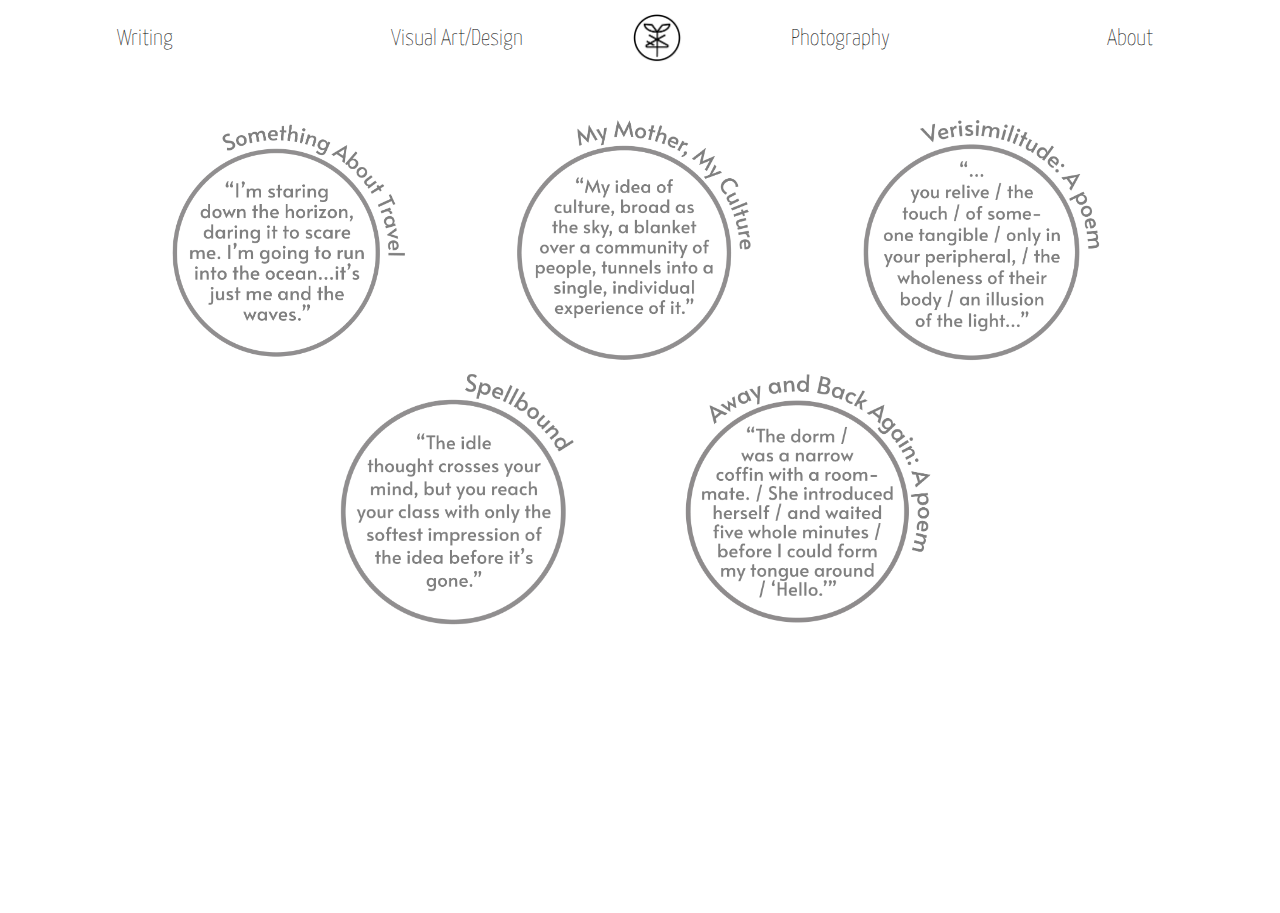
<file: writing.html>
<!DOCTYPE html>
<html>
  <head>
    <link rel="stylesheet" type="text/css" href="css/writing-style.css">
    <link rel="stylesheet" type="text/css" href="css/recurring.css"
    <meta name='viewport' content='width=device-width, initial-scale=1.0, maximum-scale=1.0' />
    <link href="https://fonts.googleapis.com/css?family=Yanone+Kaffeesatz&display=swap" rel="stylesheet">
    <link href="https://fonts.googleapis.com/css?family=Overpass&display=swap" rel="stylesheet">
    <title> Sean Tseng - Writing </title>
</head>

<body>

  <div class=bigdiv>
    <div class=navbar>
      <div class=navitem ><a class=navtext href="writing.html"> Writing </a></div>
      <div class=navitem ><a class=navtext href="design.html"> Visual Art/Design </a></div>
      <a id=homelink href="index.html"><img class=home src="assets/mylogo.png" width=50%></a>
      <div class=navitem ><a class=navtext href="photo.html"> Photography </a></div>
      <div class=navitem ><a class=navtext href="about.html"> About </a></div>
    </div>

<div class=centerme>
    <div class=cardcolumn>

      <div class=cardrow><a class=cardlink href="https://www.homespunsails.org/copy-of-2018-2019" target="_blank"><img class=writingcards src="writing img/travel.png"></a></div>
      <div class=cardrow><a class=cardlink href="https://www.dailycal.org/2018/11/23/my-mother-culture-personal-essay/" target="_blank"><img class=writingcards src="writing img/mother.png"></a></div>
      <div class=cardrow><a class=cardlink href="https://www.dailycal.org/2018/02/03/weekender-verisimilitude-poem/" target="_blank"><img class=writingcards src="writing img/veris.png"></a></div>


      <div class=cardrow><a class=cardlink href="https://www.dailycal.org/2018/10/19/spellbound-a-short-story/" target="_blank"><img class=writingcards src="writing img/spell.png"></a></div>
      <div class=cardrow2><a class=cardlink href="http://asianpacificfund.org/away-and-back-again/" target="_blank"><img class=writingcards src="writing img/away.png"></a></div>

    </div>

    <script src="js/writing.js"></script>

</div>
</body>
</file>
<file: css/writing-style.css>
html, body {
    overflow: hidden;
}

.cardlink {
  width: 50%;
}

.centerme {
  vertical-align: middle;
  display: flex;

  align-items: center;
  justify-content: center;
}

.cardcolumn {
  display: inline-flex;
  flex-wrap: wrap;
  align-items: center;
  justify-content: center;
  margin: 0 auto;
  background-color: ;
  vertical-align: middle;
  padding: 4%;
}

.cardrow {
  background-color: ;
  width: 30%;
  text-align: center;
  /*
  display: flex;
  flex-direction: row;
  align-items: center;
  justify-content: center;
}
*/
}

.cardrow2 {
  width: 31%;
  text-align: center;
}

.writingcards {
  width: 70%;
  opacity: .5;
  transition: .5s;
  /*
  display: flex;
  flex-direction: row;
  align-items: center;
  justify-content: center;
*/
}

.writingcards:hover {
  opacity: 1;
  transition: .5s;
  transform: scale(1.05);
}

/*
.cardsrow2 {
  display: flex;
  flex-direction: row;
  align-items: center;
  justify-content: center;
}


.cardsrow1 img {
  width: 70%;
  margin: 15%;
  vertical-align: middle;
 justify-content: space-between;
}

.cardsrow2 img {
  width: 45%;
  margin-left: 25%;
  vertical-align: middle;
  justify-content: space-between;
}
*/

@keyframes zoomIn {
    from {
        transform: scale(0);
    }

    to {
        transform: scale(1);
    }
}

.writingcards {
  animation-name: zoomIn;
  animation-duration: 3s;
}
</file>
<file: css/recurring.css>
/* Nav Bar CSS */
html, body {
    height: 100vh;
    width: 98vw;
    margin-top: .5%;
    padding: 0;
}

/* Logo link width */
#homelink {
  width: 4%;
}

/* Logo image width */
.home {
  width: 100%;
}

/* Nav Bar flexbox */
.navbar {
  display: flex;
  flex-direction: row;
  align-items: center;
  justify-content: flex-start;
}

/* Nav Bar individual divs */
.navitem {
  cursor: pointer;
  margin: 0 auto;
  padding: 0;
}

/* Nav Bar link text */
.navtext {
  font-size: 23px;
  font-family: 'Yanone Kaffeesatz', sans-serif;
  font-weight: lighter;
  text-decoration: none;
  color: black;
}

.navtext:visited {
  color: black;
}

.navtext:hover {
  color: gray;
}

/* Animation */

@keyframes fadeInNav {
    from {
        transform: translateY(-5%);
        opacity: 0;
    }

    to {
        transform: translateY(0%);
        opacity: 1;
    }
}

.navbar {
  animation-name: fadeInNav;
  animation-duration: 3s;
}
</file>
